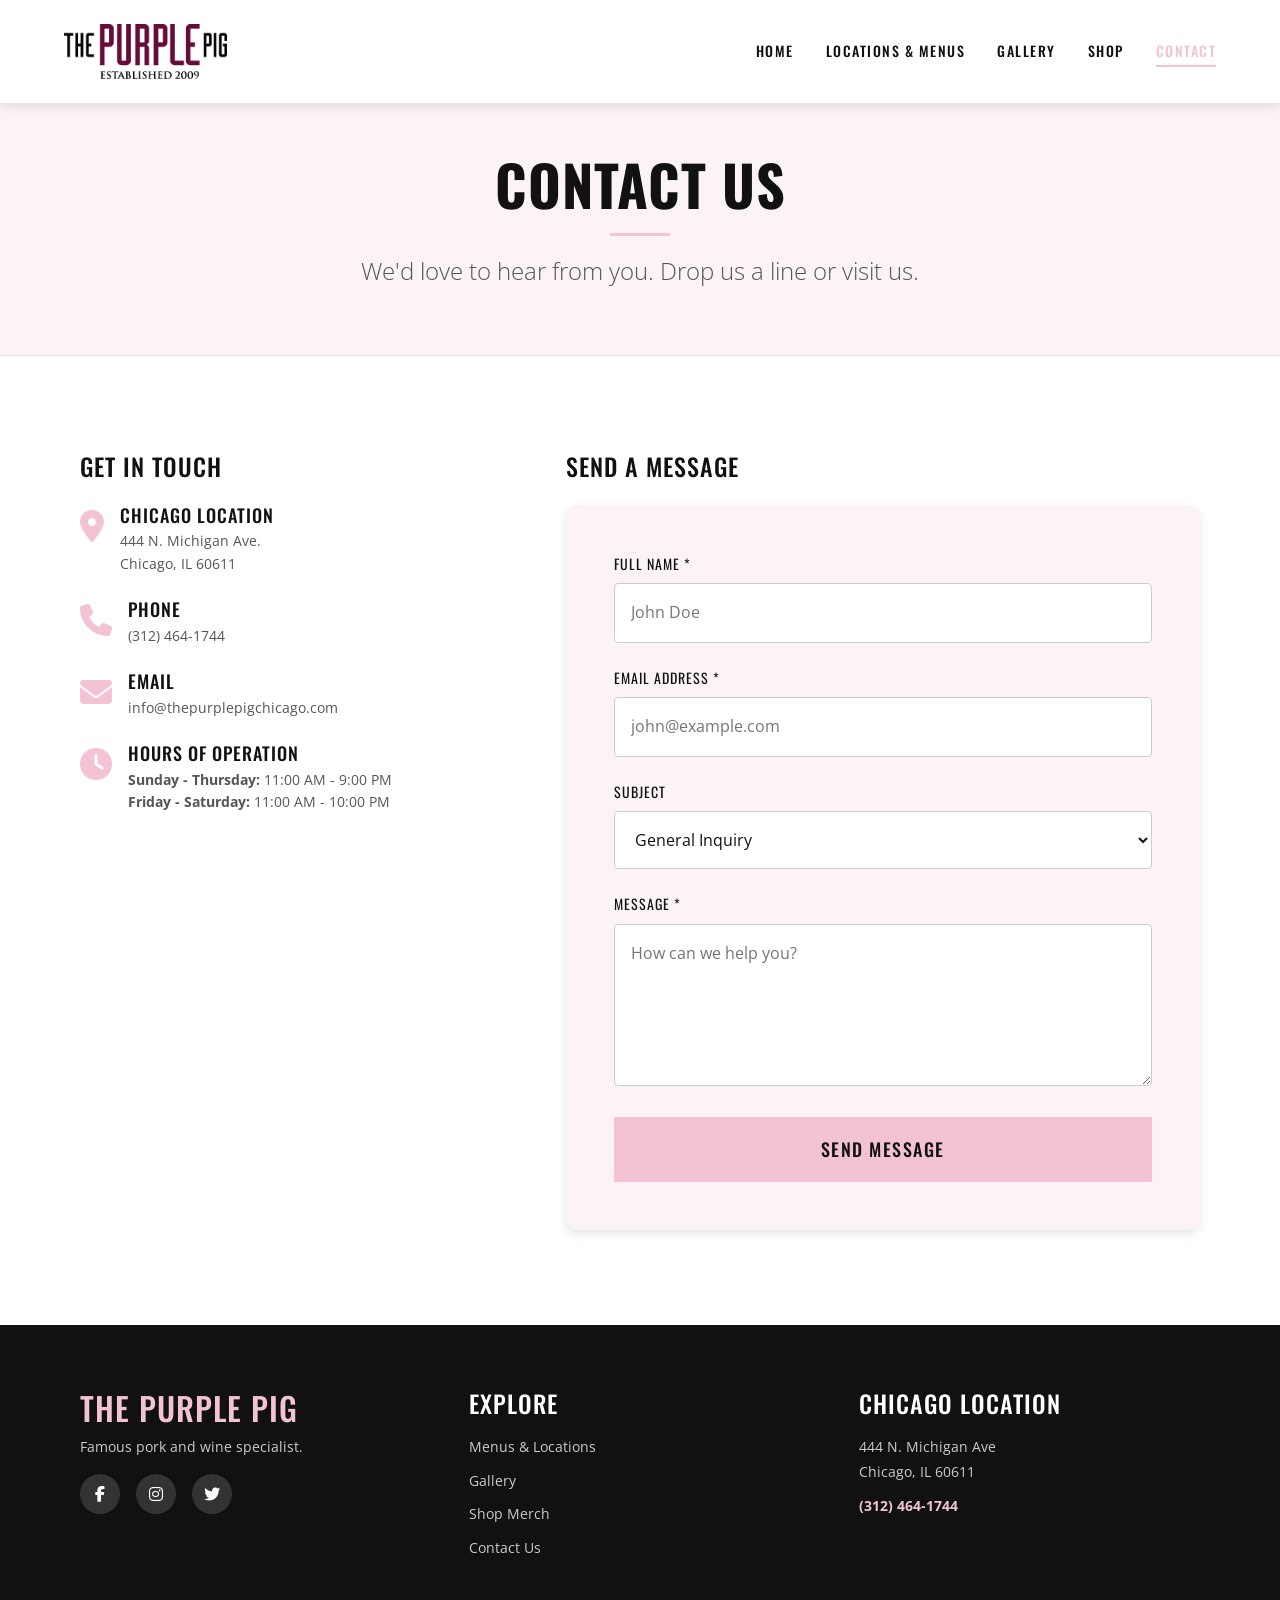
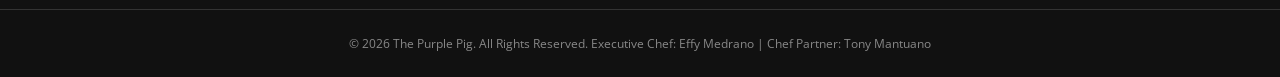
<file: contact.html>
<!DOCTYPE html>
<html lang="en">
<head>
    <meta charset="UTF-8">
    <meta name="viewport" content="width=device-width, initial-scale=1.0">
    <meta name="description" content="Contact The Purple Pig in Chicago. Get in touch for inquiries, large party reservations, or feedback.">
    <title>Contact Us | The Purple Pig</title>
    
    <link rel="preconnect" href="https://fonts.googleapis.com">
    <link rel="preconnect" href="https://fonts.gstatic.com" crossorigin>
    <link href="https://fonts.googleapis.com/css2?family=Oswald:wght@400;500;700&family=Open+Sans:wght@300;400;600&display=swap" rel="stylesheet">
    
    <link rel="stylesheet" href="https://cdnjs.cloudflare.com/ajax/libs/font-awesome/6.4.0/css/all.min.css">
    
    <link rel="stylesheet" href="style.css">
</head>
<body class="page-contact">

    <nav id="navbar" class="solid-nav">
        <div class="nav-container">
            <a href="index.html" class="brand-logo">
    <img src="The-Purple-Pig-Logo-Wordmark-Web.webp" alt="The Purple Pig Logo">
</a>
            
            <div class="mobile-menu-toggle">
                <i class="fas fa-bars"></i>
            </div>

            <ul class="nav-links">
                <li><a href="index.html">Home</a></li>
                <li><a href="locations.html">Locations & Menus</a></li>
                <li><a href="gallery.html">Gallery</a></li>
                <li><a href="shop.html">Shop</a></li>
                <li><a href="contact.html" class="active">Contact</a></li>
            </ul>
        </div>
    </nav>

    <header class="page-header animate-on-scroll fade-in">
        <div class="container text-center">
            <h1 class="page-title animate-on-scroll slide-up">Contact Us</h1>
            <div class="heading-divider"></div>
            <p class="page-subtitle animate-on-scroll slide-up delay-1">We'd love to hear from you. Drop us a line or visit us.</p>
        </div>
    </header>

    <section id="contact-section" class="section bg-white">
        <div class="container">
            <div class="contact-grid">
                
                <div class="contact-info-block animate-on-scroll slide-up">
                    <h2 class="mb-4">Get In Touch</h2>
                    
                    <div class="info-item">
                        <i class="fas fa-map-marker-alt"></i>
                        <div>
                            <h4>Chicago Location</h4>
                            <p>444 N. Michigan Ave.<br>Chicago, IL 60611</p>
                        </div>
                    </div>

                    <div class="info-item">
                        <i class="fas fa-phone"></i>
                        <div>
                            <h4>Phone</h4>
                            <p><a href="tel:3124641744">(312) 464-1744</a></p>
                        </div>
                    </div>

                    <div class="info-item">
                        <i class="fas fa-envelope"></i>
                        <div>
                            <h4>Email</h4>
                            <p><a href="mailto:info@thepurplepigchicago.com">info@thepurplepigchicago.com</a></p>
                        </div>
                    </div>

                    <div class="info-item mt-4">
                        <i class="fas fa-clock"></i>
                        <div>
                            <h4>Hours of Operation</h4>
                            <p><strong>Sunday - Thursday:</strong> 11:00 AM - 9:00 PM</p>
                            <p><strong>Friday - Saturday:</strong> 11:00 AM - 10:00 PM</p>
                        </div>
                    </div>
                </div>

                <div class="contact-form-block animate-on-scroll slide-up delay-1">
                    <h2 class="mb-4">Send a Message</h2>
                    <form id="contact-form" class="custom-form">
                        <div class="form-group">
                            <label for="name">Full Name *</label>
                            <input type="text" id="name" name="name" required placeholder="John Doe">
                        </div>
                        <div class="form-group">
                            <label for="email">Email Address *</label>
                            <input type="email" id="email" name="email" required placeholder="john@example.com">
                        </div>
                        <div class="form-group">
                            <label for="subject">Subject</label>
                            <select id="subject" name="subject">
                                <option value="general">General Inquiry</option>
                                <option value="reservation">Large Party Reservation (9+)</option>
                                <option value="feedback">Feedback</option>
                                <option value="press">Press Inquiry</option>
                            </select>
                        </div>
                        <div class="form-group">
                            <label for="message">Message *</label>
                            <textarea id="message" name="message" rows="5" required placeholder="How can we help you?"></textarea>
                        </div>
                        <button type="submit" class="btn btn-primary btn-hover-effect w-100">Send Message</button>
                    </form>
                </div>

            </div>
        </div>
    </section>

    <footer id="footer" class="bg-black text-white">
        <div class="container footer-grid">
            <div class="footer-brand">
                <h3 class="footer-logo">THE PURPLE PIG</h3>
                <p>Famous pork and wine specialist.</p>
                <div class="social-links mt-3">
                    <a href="#" aria-label="Facebook"><i class="fab fa-facebook-f"></i></a>
                    <a href="#" aria-label="Instagram"><i class="fab fa-instagram"></i></a>
                    <a href="#" aria-label="Twitter"><i class="fab fa-twitter"></i></a>
                </div>
            </div>
            <div class="footer-links">
                <h4>Explore</h4>
                <ul>
                    <li><a href="locations.html">Menus & Locations</a></li>
                    <li><a href="gallery.html">Gallery</a></li>
                    <li><a href="shop.html">Shop Merch</a></li>
                    <li><a href="contact.html">Contact Us</a></li>
                </ul>
            </div>
            <div class="footer-contact">
                <h4>Chicago Location</h4>
                <p>444 N. Michigan Ave<br>Chicago, IL 60611</p>
                <p class="mt-2"><a href="tel:3124641744">(312) 464-1744</a></p>
            </div>
        </div>
        <div class="footer-bottom text-center">
            <p>&copy; 2026 The Purple Pig. All Rights Reserved. Executive Chef: Effy Medrano | Chef Partner: Tony Mantuano</p>
        </div>
    </footer>

    <script src="script.js"></script>
</body>
</html>
</file>
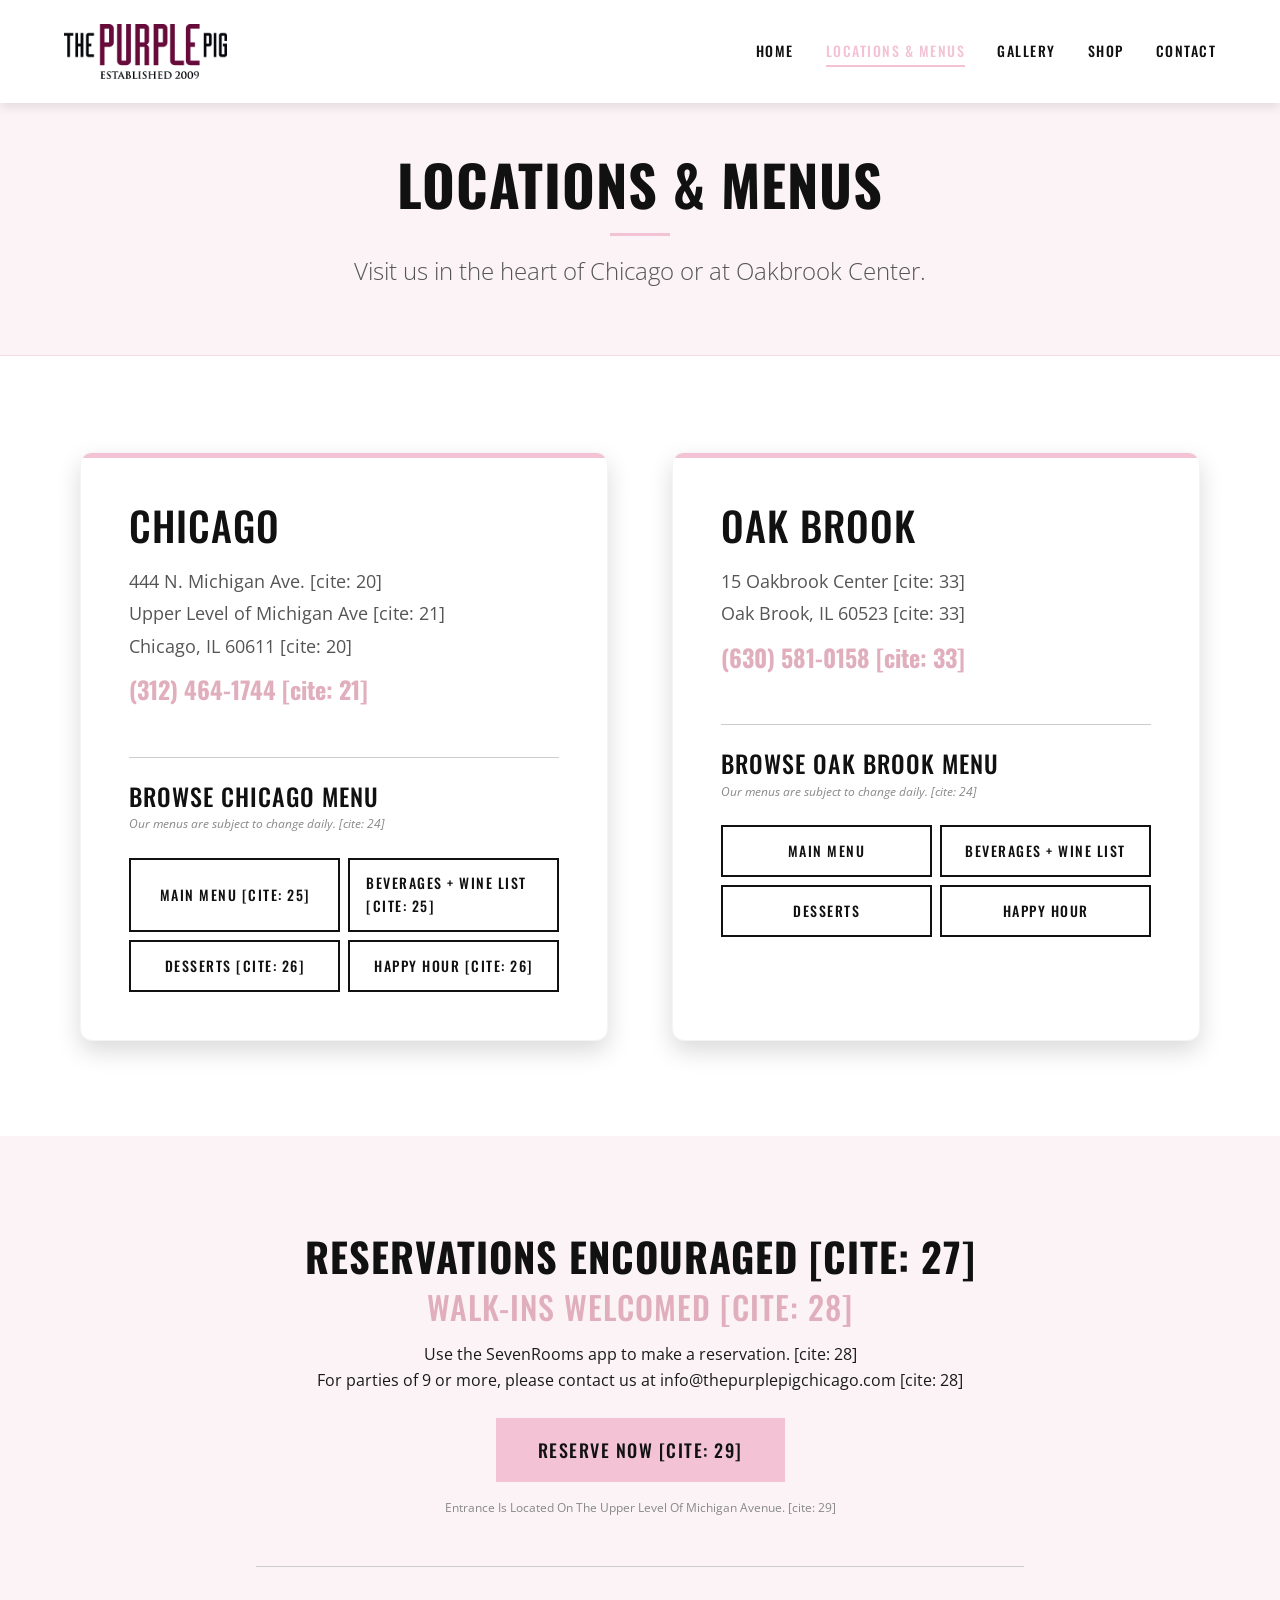
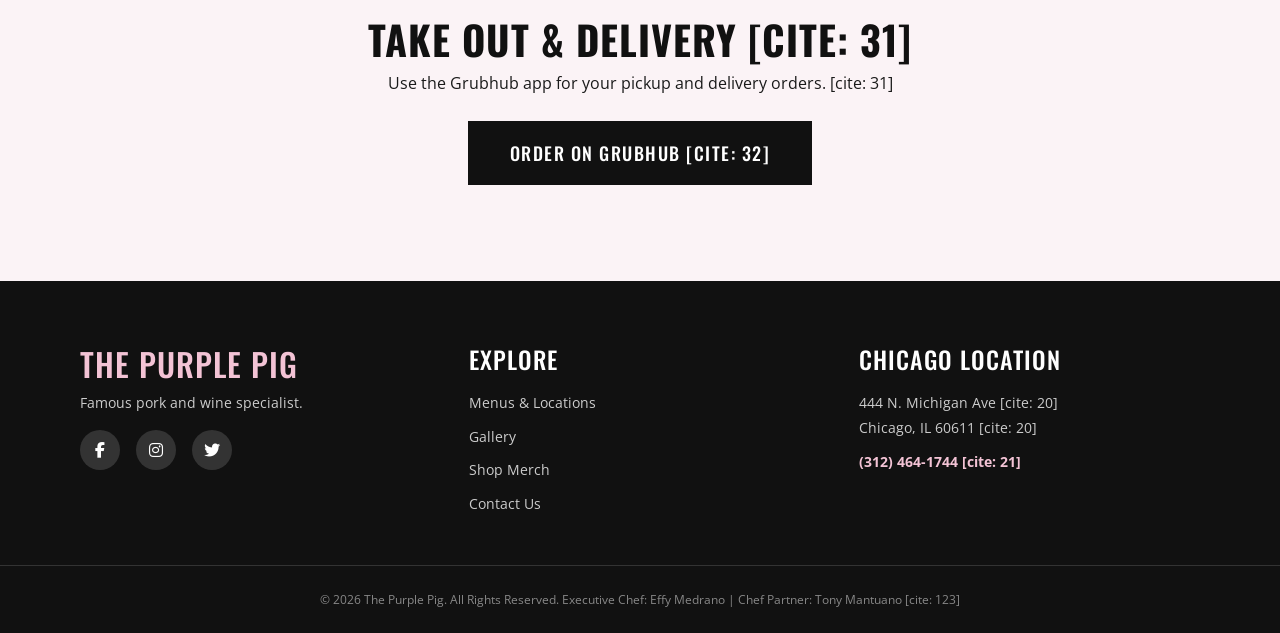
<file: locations.html>
<!DOCTYPE html>
<html lang="en">
<head>
    <meta charset="UTF-8">
    <meta name="viewport" content="width=device-width, initial-scale=1.0">
    <meta name="description" content="Find The Purple Pig in Chicago on Michigan Ave or at the Oakbrook Center. Browse our menus and make a reservation or order takeout.">
    <title>Locations & Menus | The Purple Pig</title>
    
    <link rel="preconnect" href="https://fonts.googleapis.com">
    <link rel="preconnect" href="https://fonts.gstatic.com" crossorigin>
    <link href="https://fonts.googleapis.com/css2?family=Oswald:wght@400;500;700&family=Open+Sans:wght@300;400;600&display=swap" rel="stylesheet">
    
    <link rel="stylesheet" href="https://cdnjs.cloudflare.com/ajax/libs/font-awesome/6.4.0/css/all.min.css">
    
    <link rel="stylesheet" href="style.css">
</head>
<body class="page-locations">

    <nav id="navbar" class="solid-nav">
        <div class="nav-container">
           <a href="index.html" class="brand-logo">
    <img src="The-Purple-Pig-Logo-Wordmark-Web.webp" alt="The Purple Pig Logo">
</a>
            
            <div class="mobile-menu-toggle">
                <i class="fas fa-bars"></i>
            </div>

            <ul class="nav-links">
                <li><a href="index.html">Home</a></li>
                <li><a href="locations.html" class="active">Locations & Menus</a></li>
                <li><a href="gallery.html">Gallery</a></li>
                <li><a href="shop.html">Shop</a></li>
                <li><a href="contact.html">Contact</a></li>
            </ul>
        </div>
    </nav>

    <header class="page-header animate-on-scroll fade-in">
        <div class="container text-center">
            <h1 class="page-title animate-on-scroll slide-up">Locations & Menus</h1>
            <div class="heading-divider"></div>
            <p class="page-subtitle animate-on-scroll slide-up delay-1">Visit us in the heart of Chicago or at Oakbrook Center.</p>
        </div>
    </header>

    <section id="locations-list" class="section bg-white">
        <div class="container">
            <div class="locations-wrapper">
                
                <div class="location-card premium-card animate-on-scroll slide-up">
                    <div class="location-info">
                        <h2 class="location-title">CHICAGO</h2>
                        <p class="location-address">444 N. Michigan Ave. [cite: 20]<br>Upper Level of Michigan Ave [cite: 21]<br>Chicago, IL 60611 [cite: 20]</p>
                        <a href="tel:3124641744" class="location-phone">(312) 464-1744 [cite: 21]</a>
                    </div>
                    
                    <div class="menus-section mt-4">
                        <h3 class="menus-title">Browse Chicago Menu</h3>
                        <p class="menu-note">Our menus are subject to change daily. [cite: 24]</p>
                        <div class="menu-buttons-grid">
                            <a href="#" class="btn btn-outline-dark btn-hover-effect">Main Menu [cite: 25]</a>
                            <a href="#" class="btn btn-outline-dark btn-hover-effect">Beverages + Wine List [cite: 25]</a>
                            <a href="#" class="btn btn-outline-dark btn-hover-effect">Desserts [cite: 26]</a>
                            <a href="#" class="btn btn-outline-dark btn-hover-effect">Happy Hour [cite: 26]</a>
                        </div>
                    </div>
                </div>

                <div class="location-card premium-card animate-on-scroll slide-up delay-1">
                    <div class="location-info">
                        <h2 class="location-title">OAK BROOK</h2>
                        <p class="location-address">15 Oakbrook Center [cite: 33]<br>Oak Brook, IL 60523 [cite: 33]</p>
                        <a href="tel:6305810158" class="location-phone">(630) 581-0158 [cite: 33]</a>
                    </div>
                    
                    <div class="menus-section mt-4">
                        <h3 class="menus-title">Browse Oak Brook Menu</h3>
                        <p class="menu-note">Our menus are subject to change daily. [cite: 24]</p>
                        <div class="menu-buttons-grid">
                            <a href="#" class="btn btn-outline-dark btn-hover-effect">Main Menu</a>
                            <a href="#" class="btn btn-outline-dark btn-hover-effect">Beverages + Wine List</a>
                            <a href="#" class="btn btn-outline-dark btn-hover-effect">Desserts</a>
                            <a href="#" class="btn btn-outline-dark btn-hover-effect">Happy Hour</a>
                        </div>
                    </div>
                </div>

            </div>
        </div>
    </section>

    <section id="reservations" class="section bg-pastel text-center animate-on-scroll fade-in">
        <div class="container max-w-800">
            
            <div class="reservation-block animate-on-scroll slide-up">
                <h2 class="section-heading">Reservations Encouraged [cite: 27]</h2>
                <h3 class="highlight-title">Walk-Ins Welcomed [cite: 28]</h3>
                <p class="mb-3">Use the SevenRooms app to make a reservation. [cite: 28]<br>For parties of 9 or more, please contact us at info@thepurplepigchicago.com [cite: 28]</p>
                <a href="#" class="btn btn-primary btn-hover-effect mt-2">Reserve Now [cite: 29]</a>
                <p class="fine-print mt-3">Entrance Is Located On The Upper Level Of Michigan Avenue. [cite: 29]</p>
            </div>

            <div class="divider-line my-5"></div>

            <div class="takeout-block animate-on-scroll slide-up delay-1">
                <h2 class="section-heading">Take Out & Delivery [cite: 31]</h2>
                <p class="mb-3">Use the Grubhub app for your pickup and delivery orders. [cite: 31]</p>
                <a href="#" class="btn btn-dark btn-hover-effect mt-2">Order on Grubhub [cite: 32]</a>
            </div>

        </div>
    </section>

    <footer id="footer" class="bg-black text-white">
        <div class="container footer-grid">
            <div class="footer-brand">
                <h3 class="footer-logo">THE PURPLE PIG</h3>
                <p>Famous pork and wine specialist.</p>
                <div class="social-links mt-3">
                    <a href="#" aria-label="Facebook"><i class="fab fa-facebook-f"></i></a>
                    <a href="#" aria-label="Instagram"><i class="fab fa-instagram"></i></a>
                    <a href="#" aria-label="Twitter"><i class="fab fa-twitter"></i></a>
                </div>
            </div>
            <div class="footer-links">
                <h4>Explore</h4>
                <ul>
                    <li><a href="locations.html">Menus & Locations</a></li>
                    <li><a href="gallery.html">Gallery</a></li>
                    <li><a href="shop.html">Shop Merch</a></li>
                    <li><a href="contact.html">Contact Us</a></li>
                </ul>
            </div>
            <div class="footer-contact">
                <h4>Chicago Location</h4>
                <p>444 N. Michigan Ave [cite: 20]<br>Chicago, IL 60611 [cite: 20]</p>
                <p class="mt-2"><a href="tel:3124641744">(312) 464-1744 [cite: 21]</a></p>
            </div>
        </div>
        <div class="footer-bottom text-center">
            <p>&copy; 2026 The Purple Pig. All Rights Reserved. Executive Chef: Effy Medrano | Chef Partner: Tony Mantuano [cite: 123]</p>
        </div>
    </footer>

    <script src="script.js"></script>
</body>
</html>
</file>
<file: style.css>
@charset "UTF-8";

/* ==========================================================================
   01. CSS VARIABLES & THEME TOKENS
   ========================================================================== */
:root {
    /* Color Palette - Primary */
    --clr-primary: #F3C3D5; /* Pastel Pink */
    --clr-primary-light: #f8dae5;
    --clr-primary-dark: #e0aebd;
    
    /* Color Palette - Neutrals */
    --clr-black: #111111;
    --clr-black-soft: #1a1a1a;
    --clr-gray-900: #333333;
    --clr-gray-700: #555555;
    --clr-gray-500: #888888;
    --clr-gray-300: #cccccc;
    --clr-gray-100: #f4f4f4;
    --clr-white: #ffffff;
    --clr-bg-pastel: #fbf3f6; /* Very light pink/gray for sections */
    
    /* Typography */
    --font-heading: 'Oswald', sans-serif;
    --font-body: 'Open Sans', sans-serif;
    
    /* Font Sizes (Modular Scale) */
    --fs-xs: 0.75rem;
    --fs-sm: 0.875rem;
    --fs-base: 1rem;
    --fs-md: 1.125rem;
    --fs-lg: 1.5rem;
    --fs-xl: 2rem;
    --fs-xxl: 2.5rem;
    --fs-display: 3.5rem;
    --fs-display-lg: 4.5rem;
    
    /* Spacing System */
    --spacing-1: 0.25rem;
    --spacing-2: 0.5rem;
    --spacing-3: 1rem;
    --spacing-4: 1.5rem;
    --spacing-5: 2rem;
    --spacing-6: 3rem;
    --spacing-8: 4rem;
    --spacing-10: 6rem;
    --spacing-12: 8rem;
    
    /* Shadows & Elevation */
    --shadow-sm: 0 2px 4px rgba(0,0,0,0.05);
    --shadow-md: 0 4px 10px rgba(0,0,0,0.1);
    --shadow-lg: 0 10px 25px rgba(0,0,0,0.15);
    --shadow-xl: 0 20px 40px rgba(0,0,0,0.2);
    --shadow-hover: 0 15px 35px rgba(0,0,0,0.25);
    --shadow-inner: inset 0 2px 4px rgba(0,0,0,0.06);
    
    /* Borders & Radius */
    --radius-sm: 4px;
    --radius-md: 8px;
    --radius-lg: 12px;
    --radius-full: 9999px;
    --border-thin: 1px solid var(--clr-gray-300);
    --border-thick: 2px solid var(--clr-black);
    
    /* Transitions & Easing */
    --ease-fast: 0.2s ease-in-out;
    --ease-normal: 0.3s ease;
    --ease-slow: 0.5s cubic-bezier(0.25, 1, 0.5, 1);
    --ease-bounce: 0.6s cubic-bezier(0.68, -0.55, 0.265, 1.55);
    
    /* Z-Index Layers */
    --z-below: -1;
    --z-normal: 1;
    --z-above: 10;
    --z-nav: 1000;
    --z-overlay: 2000;
    --z-modal: 3000;
}

/* ==========================================================================
   02. RESET & BASE STYLES
   ========================================================================== */
*, *::before, *::after {
    margin: 0;
    padding: 0;
    box-sizing: border-box;
}

html {
    scroll-behavior: smooth;
    font-size: 16px; /* Base for rem */
}

body {
    font-family: var(--font-body);
    font-size: var(--fs-base);
    line-height: 1.6;
    color: var(--clr-black-soft);
    background-color: var(--clr-white);
    overflow-x: hidden;
    -webkit-font-smoothing: antialiased;
    -moz-osx-font-smoothing: grayscale;
}

/* Custom Selection */
::selection {
    background-color: var(--clr-primary);
    color: var(--clr-black);
}

/* Custom Scrollbar */
::-webkit-scrollbar {
    width: 10px;
}
::-webkit-scrollbar-track {
    background: var(--clr-gray-100);
}
::-webkit-scrollbar-thumb {
    background: var(--clr-primary-dark);
    border-radius: var(--radius-full);
}
::-webkit-scrollbar-thumb:hover {
    background: var(--clr-black);
}

img, picture, video, canvas, svg {
    display: block;
    max-width: 100%;
    height: auto;
}

a {
    text-decoration: none;
    color: inherit;
    transition: all var(--ease-normal);
}

ul, ol {
    list-style: none;
}

button, input, textarea, select {
    font: inherit;
    outline: none;
    border: none;
    background: none;
}

/* ==========================================================================
   03. TYPOGRAPHY
   ========================================================================== */
h1, h2, h3, h4, h5, h6 {
    font-family: var(--font-heading);
    color: var(--clr-black);
    text-transform: uppercase;
    font-weight: 500;
    line-height: 1.2;
    letter-spacing: 1px;
}

.hero-title {
    font-size: var(--fs-display-lg);
    font-weight: 700;
    color: var(--clr-white);
    text-shadow: 2px 2px 10px rgba(0,0,0,0.5);
    margin-bottom: var(--spacing-2);
}

.hero-subtitle {
    font-family: var(--font-body);
    font-size: var(--fs-xl);
    color: var(--clr-primary);
    font-weight: 300;
    letter-spacing: 2px;
    margin-bottom: var(--spacing-6);
    text-shadow: 1px 1px 5px rgba(0,0,0,0.5);
}

.section-heading {
    font-size: var(--fs-xxl);
    font-weight: 700;
    margin-bottom: var(--spacing-2);
}

.section-subheading {
    font-size: var(--fs-lg);
    color: var(--clr-gray-700);
    font-weight: 300;
}

.page-title {
    font-size: var(--fs-display);
    font-weight: 700;
    margin-bottom: var(--spacing-2);
}

.page-subtitle {
    font-size: var(--fs-lg);
    color: var(--clr-gray-700);
    font-weight: 300;
}

.lead-text {
    font-size: var(--fs-lg);
    font-weight: 400;
    color: var(--clr-gray-900);
    line-height: 1.8;
}

.body-text {
    font-size: var(--fs-md);
    color: var(--clr-gray-700);
}

/* ==========================================================================
   04. UTILITY CLASSES
   ========================================================================== */
/* Layout & Container */
.container {
    width: 90%;
    max-width: 1200px;
    margin: 0 auto;
    padding: 0 var(--spacing-3);
}

.max-w-800 { max-width: 800px; margin: 0 auto; }
.max-w-600 { max-width: 600px; margin: 0 auto; }

/* Sections */
.section {
    padding: var(--spacing-10) 0;
    position: relative;
}

/* Spacing Margins */
.mt-1 { margin-top: var(--spacing-1); }
.mt-2 { margin-top: var(--spacing-2); }
.mt-3 { margin-top: var(--spacing-3); }
.mt-4 { margin-top: var(--spacing-4); }
.mt-5 { margin-top: var(--spacing-6); }
.mb-1 { margin-bottom: var(--spacing-1); }
.mb-2 { margin-bottom: var(--spacing-2); }
.mb-3 { margin-bottom: var(--spacing-3); }
.mb-4 { margin-bottom: var(--spacing-4); }
.mb-5 { margin-bottom: var(--spacing-6); }
.my-5 { margin-top: var(--spacing-6); margin-bottom: var(--spacing-6); }

/* Text Alignment */
.text-center { text-align: center; }
.text-left { text-align: left; }
.text-right { text-align: right; }

/* Colors */
.text-white { color: var(--clr-white) !important; }
.text-primary { color: var(--clr-primary) !important; }
.text-muted { color: var(--clr-gray-500) !important; }
.bg-white { background-color: var(--clr-white); }
.bg-pastel { background-color: var(--clr-bg-pastel); }
.bg-dark { background-color: var(--clr-gray-900); }
.bg-black { background-color: var(--clr-black); }

/* Dividers */
.heading-divider {
    width: 60px;
    height: 3px;
    background-color: var(--clr-primary);
    margin: var(--spacing-3) auto;
}

.divider-line {
    width: 100%;
    height: 1px;
    background-color: var(--clr-gray-300);
}

/* Widths */
.w-100 { width: 100%; }

/* ==========================================================================
   05. BUTTONS & LINKS
   ========================================================================== */
.btn {
    display: inline-flex;
    align-items: center;
    justify-content: center;
    padding: 1rem 2.5rem;
    font-family: var(--font-heading);
    font-size: var(--fs-md);
    font-weight: 500;
    text-transform: uppercase;
    letter-spacing: 1.5px;
    border: 2px solid transparent;
    cursor: pointer;
    transition: all var(--ease-normal);
    position: relative;
    overflow: hidden;
    z-index: 1;
}

/* Button Variants */
.btn-primary {
    background-color: var(--clr-primary);
    color: var(--clr-black);
    border-color: var(--clr-primary);
}

.btn-primary:hover {
    background-color: var(--clr-primary-dark);
    border-color: var(--clr-primary-dark);
    color: var(--clr-white);
    transform: translateY(-3px);
    box-shadow: var(--shadow-md);
}

.btn-dark {
    background-color: var(--clr-black);
    color: var(--clr-white);
    border-color: var(--clr-black);
}

.btn-dark:hover {
    background-color: var(--clr-primary);
    color: var(--clr-black);
    border-color: var(--clr-primary);
    transform: translateY(-3px);
    box-shadow: var(--shadow-md);
}

.btn-outline-dark {
    background-color: transparent;
    color: var(--clr-black);
    border-color: var(--clr-black);
}

.btn-outline-dark:hover {
    background-color: var(--clr-black);
    color: var(--clr-white);
    transform: translateY(-3px);
    box-shadow: var(--shadow-md);
}

.btn-outline-light {
    background-color: transparent;
    color: var(--clr-white);
    border-color: var(--clr-white);
}

.btn-outline-light:hover {
    background-color: var(--clr-white);
    color: var(--clr-black);
    transform: translateY(-3px);
    box-shadow: var(--shadow-md);
}

/* Advanced Hover Fill Effect */
.btn-hover-effect::before {
    content: '';
    position: absolute;
    top: 0;
    left: -100%;
    width: 100%;
    height: 100%;
    background-color: rgba(255, 255, 255, 0.2);
    transition: left 0.4s ease;
    z-index: -1;
}

.btn-hover-effect:hover::before {
    left: 0;
}

.btn-primary.btn-hover-effect::before { background-color: var(--clr-black); }
.btn-primary:hover { color: var(--clr-white); }

/* ==========================================================================
   06. NAVIGATION BAR
   ========================================================================== */
#navbar {
    position: fixed;
    top: 0;
    left: 0;
    width: 100%;
    z-index: var(--z-nav);
    transition: all var(--ease-normal);
    padding: var(--spacing-4) 0;
}

/* States */
.transparent-nav {
    background-color: transparent;
}

.solid-nav,
#navbar.scrolled {
    background-color: var(--clr-white);
    padding: var(--spacing-2) 0;
    box-shadow: var(--shadow-md);
}

.nav-container {
    width: 90%;
    max-width: 1400px;
    margin: 0 auto;
    display: flex;
    justify-content: space-between;
    align-items: center;
}

/* Ajuste para a imagem do logo no Navbar */
.brand-logo img {
    max-height: 55px; /* Altura ideal para desktop */
    width: auto;
    display: block;
    transition: transform var(--ease-normal);
}

.brand-logo:hover img {
    transform: scale(1.05); /* Pequeno efeito de zoom ao passar o mouse */
}

/* Ajuste para a imagem do logo no Footer */
.footer-logo-img {
    max-height: 60px;
    margin-bottom: var(--spacing-3);
    /* Inverte as cores da imagem se o fundo for escuro (opcional, já que o logo tem texto preto) */
    filter: brightness(0) invert(1); 
}
.brand-logo {
    font-family: var(--font-heading);
    font-size: 2rem;
    font-weight: 700;
    color: var(--clr-white);
    letter-spacing: 2px;
    text-transform: uppercase;
    transition: color var(--ease-normal);
}

.solid-nav .brand-logo,
#navbar.scrolled .brand-logo {
    color: var(--clr-black);
}

.nav-links {
    display: flex;
    gap: var(--spacing-5);
    align-items: center;
}

.nav-links li a {
    font-family: var(--font-heading);
    font-size: var(--fs-sm);
    font-weight: 500;
    text-transform: uppercase;
    letter-spacing: 1.5px;
    color: var(--clr-white);
    position: relative;
    padding: var(--spacing-1) 0;
}

.solid-nav .nav-links li a,
#navbar.scrolled .nav-links li a {
    color: var(--clr-black);
}

/* Fancy Hover Underline */
.nav-links li a::after {
    content: '';
    position: absolute;
    bottom: -2px;
    left: 0;
    width: 0;
    height: 2px;
    background-color: var(--clr-primary);
    transition: width var(--ease-normal);
}

.nav-links li a:hover::after,
.nav-links li a.active::after {
    width: 100%;
}

.nav-links li a:hover,
.nav-links li a.active {
    color: var(--clr-primary);
}

/* Mobile Toggle */
.mobile-menu-toggle {
    display: none;
    font-size: var(--fs-xl);
    color: var(--clr-white);
    cursor: pointer;
    z-index: calc(var(--z-nav) + 1);
}

.solid-nav .mobile-menu-toggle,
#navbar.scrolled .mobile-menu-toggle {
    color: var(--clr-black);
}

/* ==========================================================================
   07. HERO SECTIONS
   ========================================================================== */
/* Home Hero */
.hero-section {
    position: relative;
    height: 100vh;
    min-height: 600px;
    display: flex;
    align-items: center;
    justify-content: center;
    overflow: hidden;
}

.hero-bg-image {
    position: absolute;
    top: 0;
    left: 0;
    width: 100%;
    height: 100%;
    /* 1. O segredo: 'contain' mostra a imagem inteira, mas 'cover' é melhor para fundo. 
       Vamos manter 'cover', mas mudar o ponto de foco. */
    background-size: cover; 
    
    /* 2. Ajuste de Foco: 'center 20%' sobe a imagem, mostrando mais o topo do prato e da mesa. */
    background-position: center 20%; 
    
    background-repeat: no-repeat;
    z-index: var(--z-below);
    
    /* 3. Garantia: Se houver algum 'transform' aqui, remova ou comente. */
    transform: none !important; 
}

/* Ajuste extra para o Hero não ficar "esticado" demais em telas grandes */
.hero-section {
    height: 100vh;
    min-height: 600px;
    max-height: 900px; /* Isso evita que a imagem dê um zoom infinito em monitores muito grandes */
    overflow: hidden;
}

.hero-overlay {
    position: absolute;
    top: 0;
    left: 0;
    width: 100%;
    height: 100%;
    background: linear-gradient(to bottom, rgba(0,0,0,0.6) 0%, rgba(0,0,0,0.3) 100%);
    z-index: 0;
}

.hero-content {
    position: relative;
    z-index: var(--z-normal);
    max-width: 900px;
    padding: 0 var(--spacing-3);
    
    /* ADICIONE ESTA LINHA: */
    margin-top: 100px; /* Ajuste esse valor (ex: 120px ou 150px) até o texto ficar na posição que você deseja */
}

.hero-buttons {
    display: flex;
    gap: var(--spacing-4);
    justify-content: center;
    flex-wrap: wrap;
}
/* Estilização da Logo na parte inferior do Hero */
.hero-logo-bottom {
    max-width: 400px; 
    width: 85%;
    height: auto;
    /* Alteramos para 'auto' nos dois lados para centralizar o bloco */
    margin: var(--spacing-6) auto 0; 
    display: block; /* Garante que a logo se comporte como um bloco para o 'auto' funcionar */
    filter: drop-shadow(0 4px 15px rgba(0,0,0,0.4));
    transition: transform var(--ease-slow);
}
.hero-logo-bottom:hover {
    transform: scale(1.03);
}

/* Ajuste para garantir que tudo caiba em telas menores */
@media (max-width: 768px) {
    .hero-content {
        padding-top: 60px; /* Sobe o conteúdo para dar espaço à logo embaixo */
    }
    
    .hero-logo-bottom {
        max-width: 280px;
        margin-top: var(--spacing-4);
    }
}

/* Inner Pages Header */
.page-header {
    padding-top: 150px;
    padding-bottom: var(--spacing-8);
    background-color: var(--clr-bg-pastel);
    border-bottom: 1px solid var(--clr-primary-light);
}

/* ==========================================================================
   08. FEATURED DISHES (HOME)
   ========================================================================== */
.dish-grid {
    display: grid;
    grid-template-columns: repeat(auto-fit, minmax(320px, 1fr));
    gap: var(--spacing-6);
}

.dish-card {
    background: var(--clr-white);
    border-radius: var(--radius-lg);
    overflow: hidden;
    box-shadow: var(--shadow-md);
    transition: all var(--ease-normal);
    height: 100%;
    display: flex;
    flex-direction: column;
}

.dish-card:hover {
    transform: translateY(-10px);
    box-shadow: var(--shadow-hover);
}

.dish-image-wrapper {
    position: relative;
    width: 100%;
    padding-top: 75%; /* 4:3 Aspect Ratio */
    overflow: hidden;
}

.zoom-on-hover {
    position: absolute;
    top: 0;
    left: 0;
    width: 100%;
    height: 100%;
    object-fit: cover;
    transition: transform var(--ease-slow);
}

.dish-card:hover .zoom-on-hover {
    transform: scale(1.1);
}

.dish-content {
    padding: var(--spacing-4);
    flex-grow: 1;
    display: flex;
    flex-direction: column;
}

.dish-header {
    display: flex;
    justify-content: space-between;
    align-items: baseline;
    margin-bottom: var(--spacing-2);
    border-bottom: 1px dashed var(--clr-gray-300);
    padding-bottom: var(--spacing-2);
}

.dish-title {
    font-size: var(--fs-lg);
    color: var(--clr-black);
}

.dish-price {
    font-family: var(--font-heading);
    font-size: var(--fs-md);
    font-weight: 700;
    color: var(--clr-primary-dark);
}

.dish-description {
    color: var(--clr-gray-700);
    font-size: var(--fs-sm);
    font-style: italic;
}

/* ==========================================================================
   09. SOCIAL PROOF & TESTIMONIALS (HOME)
   ========================================================================== */
.rating-badge i {
    color: #FFD700; /* Gold */
    font-size: var(--fs-xl);
    margin: 0 5px;
}

.review-count {
    color: var(--clr-primary);
    font-size: var(--fs-md);
    letter-spacing: 1px;
    text-transform: uppercase;
}

.testimonial-slider {
    max-width: 800px;
    margin: 0 auto;
    position: relative;
}

.testimonial-card {
    background: rgba(255, 255, 255, 0.05);
    padding: var(--spacing-6);
    border-radius: var(--radius-lg);
    border: 1px solid rgba(255,255,255,0.1);
    backdrop-filter: blur(5px);
}

.quote-icon {
    font-size: var(--fs-display);
    color: var(--clr-primary);
    opacity: 0.5;
    margin-bottom: var(--spacing-3);
}

.testimonial-text {
    font-size: var(--fs-lg);
    font-style: italic;
    line-height: 1.8;
    margin-bottom: var(--spacing-4);
}

.testimonial-author {
    font-family: var(--font-heading);
    font-size: var(--fs-md);
    color: var(--clr-primary);
    text-transform: uppercase;
}

/* ==========================================================================
   10. LOCATIONS & MENUS PAGE
   ========================================================================== */
.locations-wrapper {
    display: grid;
    grid-template-columns: 1fr;
    gap: var(--spacing-8);
}

@media (min-width: 992px) {
    .locations-wrapper {
        grid-template-columns: 1fr 1fr;
    }
}

.premium-card {
    background: var(--clr-white);
    border: 1px solid var(--clr-gray-100);
    border-radius: var(--radius-lg);
    padding: var(--spacing-6);
    box-shadow: var(--shadow-lg);
    transition: all var(--ease-normal);
    position: relative;
    overflow: hidden;
}

.premium-card::before {
    content: '';
    position: absolute;
    top: 0;
    left: 0;
    width: 100%;
    height: 5px;
    background: var(--clr-primary);
}

.premium-card:hover {
    transform: translateY(-5px);
    box-shadow: var(--shadow-hover);
}

.location-title {
    font-size: var(--fs-xxl);
    color: var(--clr-black);
    margin-bottom: var(--spacing-3);
}

.location-address {
    font-size: var(--fs-md);
    color: var(--clr-gray-700);
    margin-bottom: var(--spacing-2);
    line-height: 1.8;
}

.location-phone {
    display: inline-block;
    font-family: var(--font-heading);
    font-size: var(--fs-lg);
    color: var(--clr-primary-dark);
    font-weight: 700;
    margin-bottom: var(--spacing-4);
}

.location-phone:hover {
    color: var(--clr-black);
}

.menus-section {
    border-top: 1px solid var(--clr-gray-300);
    padding-top: var(--spacing-4);
}

.menus-title {
    font-size: var(--fs-lg);
    margin-bottom: var(--spacing-1);
}

.menu-note {
    font-size: var(--fs-xs);
    color: var(--clr-gray-500);
    margin-bottom: var(--spacing-4);
    font-style: italic;
}

.menu-buttons-grid {
    display: grid;
    grid-template-columns: 1fr 1fr;
    gap: var(--spacing-2);
}

.menu-buttons-grid .btn {
    padding: 0.8rem 1rem;
    font-size: var(--fs-sm);
    width: 100%;
}

.highlight-title {
    font-size: var(--fs-xl);
    color: var(--clr-primary-dark);
    margin-bottom: var(--spacing-3);
}

.fine-print {
    font-size: var(--fs-xs);
    color: var(--clr-gray-500);
}

/* ==========================================================================
   11. GALLERY PAGE (MASONRY LAYOUT)
   ========================================================================== */
.masonry-gallery {
    column-count: 1;
    column-gap: var(--spacing-3);
}

@media (min-width: 576px) { .masonry-gallery { column-count: 2; } }
@media (min-width: 992px) { .masonry-gallery { column-count: 3; } }

.gallery-item {
    break-inside: avoid;
    margin-bottom: var(--spacing-3);
    border-radius: var(--radius-md);
    overflow: hidden;
    position: relative;
    cursor: pointer;
}

.gallery-image-wrapper {
    position: relative;
    width: 100%;
    height: 100%;
}

.gallery-image-wrapper img {
    width: 100%;
    height: auto;
    display: block;
    transition: transform var(--ease-slow);
}

.gallery-overlay {
    position: absolute;
    top: 0;
    left: 0;
    width: 100%;
    height: 100%;
    background: rgba(0,0,0,0.6);
    display: flex;
    align-items: center;
    justify-content: center;
    opacity: 0;
    transition: opacity var(--ease-normal);
}

.gallery-overlay span {
    color: var(--clr-white);
    font-family: var(--font-heading);
    font-size: var(--fs-lg);
    text-transform: uppercase;
    letter-spacing: 2px;
    transform: translateY(20px);
    transition: transform var(--ease-normal);
}

.gallery-item:hover .zoom-on-hover {
    transform: scale(1.08);
}

.gallery-item:hover .gallery-overlay {
    opacity: 1;
}

.gallery-item:hover .gallery-overlay span {
    transform: translateY(0);
}

/* ==========================================================================
   12. SHOP PAGE
   ========================================================================== */
.shop-grid {
    display: grid;
    grid-template-columns: repeat(auto-fit, minmax(280px, 1fr));
    gap: var(--spacing-5);
}

.shop-card {
    background: var(--clr-white);
    padding: var(--spacing-4);
    border-radius: var(--radius-lg);
    box-shadow: var(--shadow-sm);
    transition: all var(--ease-normal);
    display: flex;
    flex-direction: column;
}

.shop-card:hover {
    transform: translateY(-8px);
    box-shadow: var(--shadow-lg);
}

.product-image-wrapper {
    background-color: var(--clr-gray-100);
    border-radius: var(--radius-md);
    padding: var(--spacing-2);
    margin-bottom: var(--spacing-4);
    overflow: hidden;
}

.product-image {
    width: 100%;
    aspect-ratio: 1/1;
    object-fit: cover;
    mix-blend-mode: multiply; /* Helps integrate white background images */
}

.product-info {
    display: flex;
    flex-direction: column;
    flex-grow: 1;
}

.product-title {
    font-size: var(--fs-lg);
    margin-bottom: var(--spacing-1);
}

.product-price {
    font-family: var(--font-heading);
    font-size: var(--fs-md);
    color: var(--clr-gray-700);
    margin-bottom: var(--spacing-3);
    flex-grow: 1;
}

.add-to-cart-btn {
    width: 100%;
    padding: 0.8rem;
    font-size: var(--fs-sm);
}

/* ==========================================================================
   13. CONTACT PAGE
   ========================================================================== */
.contact-grid {
    display: grid;
    grid-template-columns: 1fr;
    gap: var(--spacing-8);
}

@media (min-width: 992px) {
    .contact-grid {
        grid-template-columns: 1fr 1.5fr;
    }
}

.info-item {
    display: flex;
    align-items: flex-start;
    gap: var(--spacing-3);
    margin-bottom: var(--spacing-4);
}

.info-item i {
    font-size: var(--fs-xl);
    color: var(--clr-primary);
    margin-top: 5px;
}

.info-item h4 {
    font-size: var(--fs-md);
    margin-bottom: var(--spacing-1);
}

.info-item p {
    color: var(--clr-gray-700);
    font-size: var(--fs-sm);
}

/* Custom Form Styles */
.custom-form {
    background: var(--clr-bg-pastel);
    padding: var(--spacing-6);
    border-radius: var(--radius-lg);
    box-shadow: var(--shadow-md);
}

.form-group {
    margin-bottom: var(--spacing-4);
}

.form-group label {
    display: block;
    font-family: var(--font-heading);
    font-size: var(--fs-sm);
    text-transform: uppercase;
    letter-spacing: 1px;
    margin-bottom: var(--spacing-2);
    color: var(--clr-black);
}

.form-group input,
.form-group select,
.form-group textarea {
    width: 100%;
    padding: 1rem;
    background: var(--clr-white);
    border: 1px solid var(--clr-gray-300);
    border-radius: var(--radius-sm);
    font-family: var(--font-body);
    font-size: var(--fs-base);
    color: var(--clr-black);
    transition: all var(--ease-fast);
}

.form-group input:focus,
.form-group select:focus,
.form-group textarea:focus {
    border-color: var(--clr-primary-dark);
    box-shadow: 0 0 0 3px rgba(243, 195, 213, 0.3);
}

.form-group textarea {
    resize: vertical;
    min-height: 120px;
}

/* ==========================================================================
   14. FOOTER
   ========================================================================== */
#footer {
    padding: var(--spacing-8) 0 var(--spacing-4);
}

.footer-grid {
    display: grid;
    grid-template-columns: 1fr;
    gap: var(--spacing-6);
    margin-bottom: var(--spacing-6);
}

@media (min-width: 768px) {
    .footer-grid {
        grid-template-columns: repeat(3, 1fr);
    }
}

.footer-logo {
    font-size: var(--fs-xl);
    color: var(--clr-primary);
    margin-bottom: var(--spacing-2);
}

.footer-brand p {
    color: var(--clr-gray-300);
    font-size: var(--fs-sm);
}

.social-links {
    display: flex;
    gap: var(--spacing-3);
}

.social-links a {
    display: flex;
    align-items: center;
    justify-content: center;
    width: 40px;
    height: 40px;
    background-color: var(--clr-gray-900);
    color: var(--clr-white);
    border-radius: var(--radius-full);
    transition: all var(--ease-normal);
}

.social-links a:hover {
    background-color: var(--clr-primary);
    color: var(--clr-black);
    transform: translateY(-3px);
}

.footer-links h4,
.footer-contact h4 {
    color: var(--clr-white);
    margin-bottom: var(--spacing-3);
    font-size: var(--fs-lg);
}

.footer-links ul {
    display: flex;
    flex-direction: column;
    gap: var(--spacing-2);
}

.footer-links a {
    color: var(--clr-gray-300);
    font-size: var(--fs-sm);
}

.footer-links a:hover {
    color: var(--clr-primary);
    padding-left: 5px; /* Tiny hover shift */
}

.footer-contact p {
    color: var(--clr-gray-300);
    font-size: var(--fs-sm);
    line-height: 1.8;
}

.footer-contact a {
    color: var(--clr-primary);
    font-weight: bold;
}

.footer-bottom {
    border-top: 1px solid var(--clr-gray-900);
    padding-top: var(--spacing-4);
    color: var(--clr-gray-500);
    font-size: var(--fs-xs);
}

/* ==========================================================================
   15. ANIMATIONS & INTERSECTION OBSERVER CLASSES
   ========================================================================== */
/* Initial state for JS observer */
.animate-on-scroll {
    opacity: 0;
    will-change: opacity, transform;
}

/* Fade In */
.fade-in.is-visible {
    animation: fadeIn 0.8s var(--ease-slow) forwards;
}

/* Slide Up */
.slide-up {
    transform: translateY(40px);
}
.slide-up.is-visible {
    animation: slideUp 0.8s var(--ease-slow) forwards;
}

/* Slide In Right */
.slide-in-right {
    transform: translateX(50px);
}
.slide-in-right.is-visible {
    animation: slideInRight 0.8s var(--ease-slow) forwards;
}

/* Delays for staggered animations */
.delay-1 { animation-delay: 0.2s; }
.delay-2 { animation-delay: 0.4s; }
.delay-3 { animation-delay: 0.6s; }

/* Keyframes */
@keyframes fadeIn {
    from { opacity: 0; }
    to { opacity: 1; }
}

@keyframes slideUp {
    from { opacity: 0; transform: translateY(40px); }
    to { opacity: 1; transform: translateY(0); }
}

@keyframes slideInRight {
    from { opacity: 0; transform: translateX(50px); }
    to { opacity: 1; transform: translateX(0); }
}

@keyframes float {
    0% { transform: translateY(0px); }
    50% { transform: translateY(-10px); }
    100% { transform: translateY(0px); }
}

@keyframes pulse {
    0% { transform: scale(1); box-shadow: 0 0 0 0 rgba(243, 195, 213, 0.7); }
    70% { transform: scale(1.05); box-shadow: 0 0 0 10px rgba(243, 195, 213, 0); }
    100% { transform: scale(1); box-shadow: 0 0 0 0 rgba(243, 195, 213, 0); }
}

/* Ripple effect generated by JS */
.ripple-effect {
    position: absolute;
    border-radius: 50%;
    background: rgba(255, 255, 255, 0.4);
    transform: scale(0);
    animation: ripple 0.6s linear;
    pointer-events: none;
}

@keyframes ripple {
    to {
        transform: scale(4);
        opacity: 0;
    }
}

/* ==========================================================================
   16. MEDIA QUERIES & RESPONSIVE DESIGN
   ========================================================================== */
/* Tablets and under */
@media (max-width: 991px) {
    :root {
        --fs-display-lg: 3.5rem;
        --fs-display: 2.5rem;
        --spacing-10: 4rem;
        --spacing-8: 3rem;
    }
    
    .menu-buttons-grid {
        grid-template-columns: 1fr;
    }
}

/* Mobile Devices */
@media (max-width: 768px) {
    :root {
        --fs-display-lg: 2.5rem;
        --fs-display: 2rem;
        --fs-xxl: 1.8rem;
        --fs-xl: 1.5rem;
    }

    /* Mobile Nav */
    .mobile-menu-toggle {
        display: block;
    }

    .nav-links {
        position: absolute;
        top: 100%;
        left: 0;
        width: 100%;
        background-color: var(--clr-white);
        flex-direction: column;
        padding: var(--spacing-4) 0;
        box-shadow: var(--shadow-md);
        clip-path: polygon(0 0, 100% 0, 100% 0, 0 0); /* Hidden state */
        transition: clip-path 0.4s var(--ease-slow);
        gap: var(--spacing-3);
    }

    .nav-links.active {
        clip-path: polygon(0 0, 100% 0, 100% 100%, 0% 100%); /* Revealed state */
    }

    .nav-links li a {
        color: var(--clr-black) !important;
        font-size: var(--fs-md);
        display: block;
        padding: var(--spacing-2) var(--spacing-4);
    }
    
    .hero-buttons {
        flex-direction: column;
        width: 100%;
        gap: var(--spacing-2);
    }
    
    .hero-buttons .btn {
        width: 100%;
    }
}

/* Small Mobile */
@media (max-width: 480px) {
    .container {
        width: 95%;
    }
    
    .dish-card, .shop-card {
        margin: 0 var(--spacing-2);
    }
    
    .premium-card {
        padding: var(--spacing-4);
    }
}

/* High Contrast / Accessibility Adjustments */
@media (prefers-contrast: high) {
    :root {
        --clr-primary: #d683a3; /* Darker pink for better contrast */
        --clr-gray-500: #333;
        --clr-gray-700: #111;
    }
}

/* Reduced Motion */
@media (prefers-reduced-motion: reduce) {
    *, *::before, *::after {
        animation-duration: 0.01ms !important;
        animation-iteration-count: 1 !important;
        transition-duration: 0.01ms !important;
        scroll-behavior: auto !important;
    }
}
</file>
